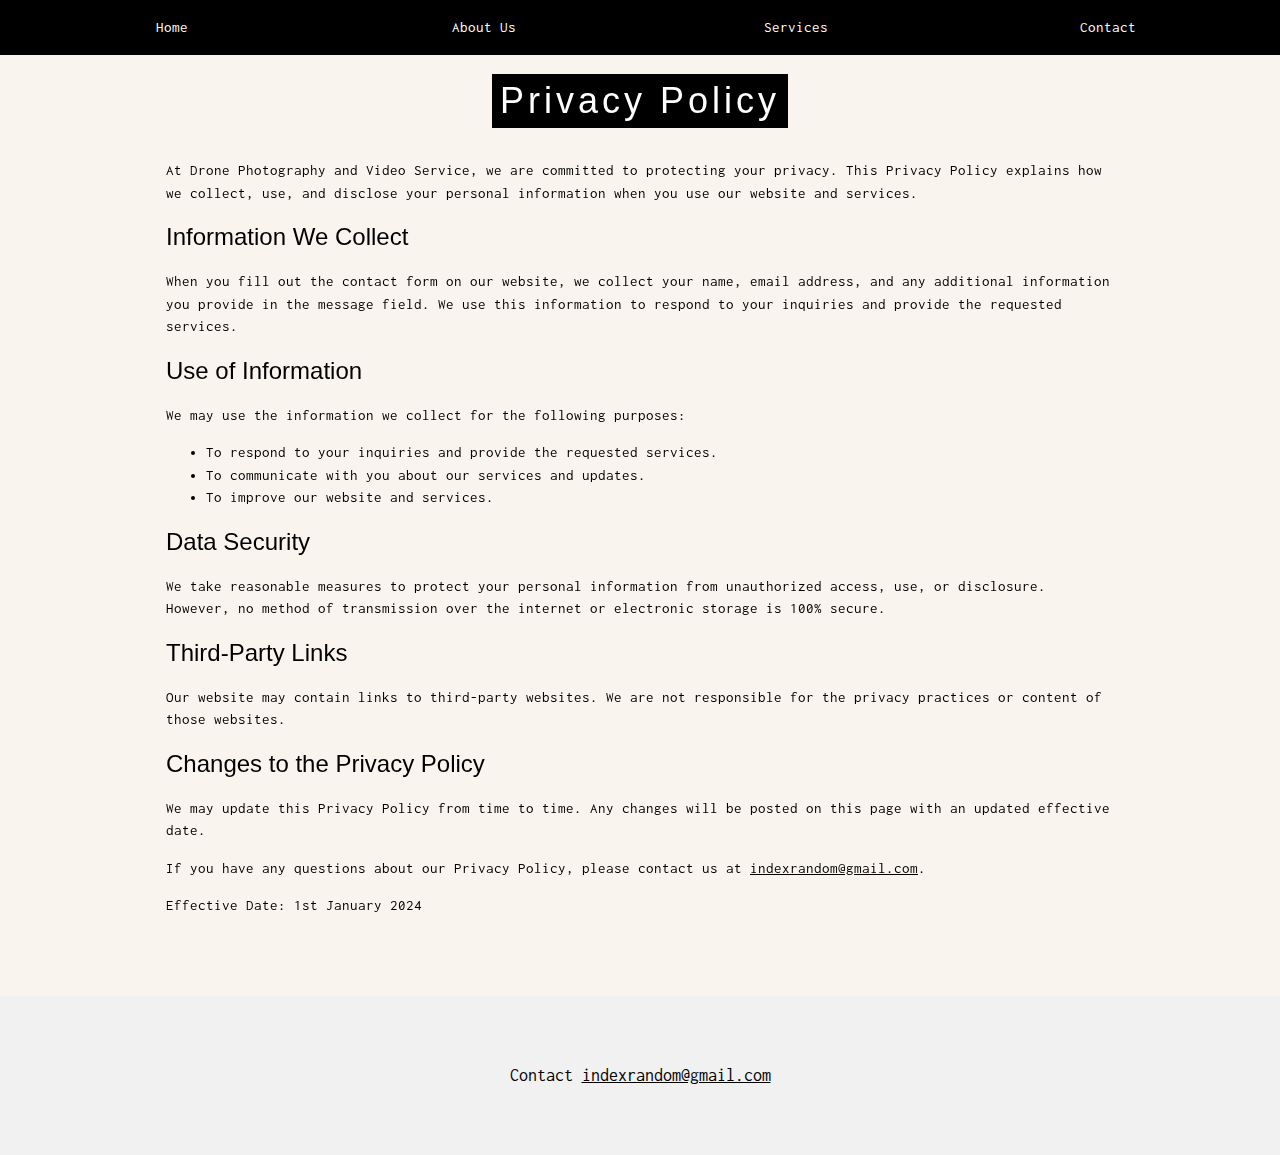
<file: privacy.html>
<!DOCTYPE html>
<html>
<head>
  <title>Privacy Policy - Drone Photography and Video Service</title>
  <meta charset="UTF-8">
  <meta name="viewport" content="width=device-width, initial-scale=1">
  <link rel="stylesheet" href="https://www.w3schools.com/w3css/4/w3.css">
  <link rel="stylesheet" href="https://fonts.googleapis.com/css?family=Inconsolata">
  <style>
    body, html {
      height: 100%;
      font-family: "Inconsolata", sans-serif;
    }
  </style>
</head>
<body>
  <!-- Links (sit on top) -->
  <div class="w3-top">
    <div class="w3-row w3-padding w3-black">
      <div class="w3-col s3">
        <a href="index.html" class="w3-button w3-block w3-black">Home</a>
      </div>
      <div class="w3-col s3">
        <a href="index.html#about" class="w3-button w3-block w3-black">About Us</a>
      </div>
      <div class="w3-col s3">
        <a href="index.html#services" class="w3-button w3-block w3-black">Services</a>
      </div>
      <div class="w3-col s3">
        <a href="index.html#contact" class="w3-button w3-block w3-black">Contact</a>
      </div>
    </div>
  </div>

  <!-- Privacy Policy Container -->
  <div class="w3-container w3-padding-64 w3-sand w3-grayscale-min" id="privacy">
    <div class="w3-content">
      <h1 class="w3-center w3-text-grey"><span class="w3-tag w3-wide">Privacy Policy</span></h1>
      <div class="w3-container w3-margin-top">
        <p>At Drone Photography and Video Service, we are committed to protecting your privacy. This Privacy Policy explains how we collect, use, and disclose your personal information when you use our website and services.</p>
        
        <h3>Information We Collect</h3>
        <p>When you fill out the contact form on our website, we collect your name, email address, and any additional information you provide in the message field. We use this information to respond to your inquiries and provide the requested services.</p>
        
        <h3>Use of Information</h3>
        <p>We may use the information we collect for the following purposes:</p>
        <ul>
          <li>To respond to your inquiries and provide the requested services.</li>
          <li>To communicate with you about our services and updates.</li>
          <li>To improve our website and services.</li>
        </ul>
        
        <h3>Data Security</h3>
        <p>We take reasonable measures to protect your personal information from unauthorized access, use, or disclosure. However, no method of transmission over the internet or electronic storage is 100% secure.</p>
        
        <h3>Third-Party Links</h3>
        <p>Our website may contain links to third-party websites. We are not responsible for the privacy practices or content of those websites.</p>
        
        <h3>Changes to the Privacy Policy</h3>
        <p>We may update this Privacy Policy from time to time. Any changes will be posted on this page with an updated effective date.</p>
        
        <p>If you have any questions about our Privacy Policy, please contact us at <a href="mailto:indexrandom@gmail.com">indexrandom@gmail.com</a>.</p>
        
        <p>Effective Date: 1st January 2024</p>
      </div>
    </div>
  </div>

  <!-- Footer -->
  <footer class="w3-center w3-light-grey w3-padding-48 w3-large">
    <p>Contact <a href="mailto:indexrandom@gmail.com" title="W3.CSS" target="_blank" class="w3-hover-text-pink">indexrandom@gmail.com</a></p>
  </footer>

</body>
</html>
</file>
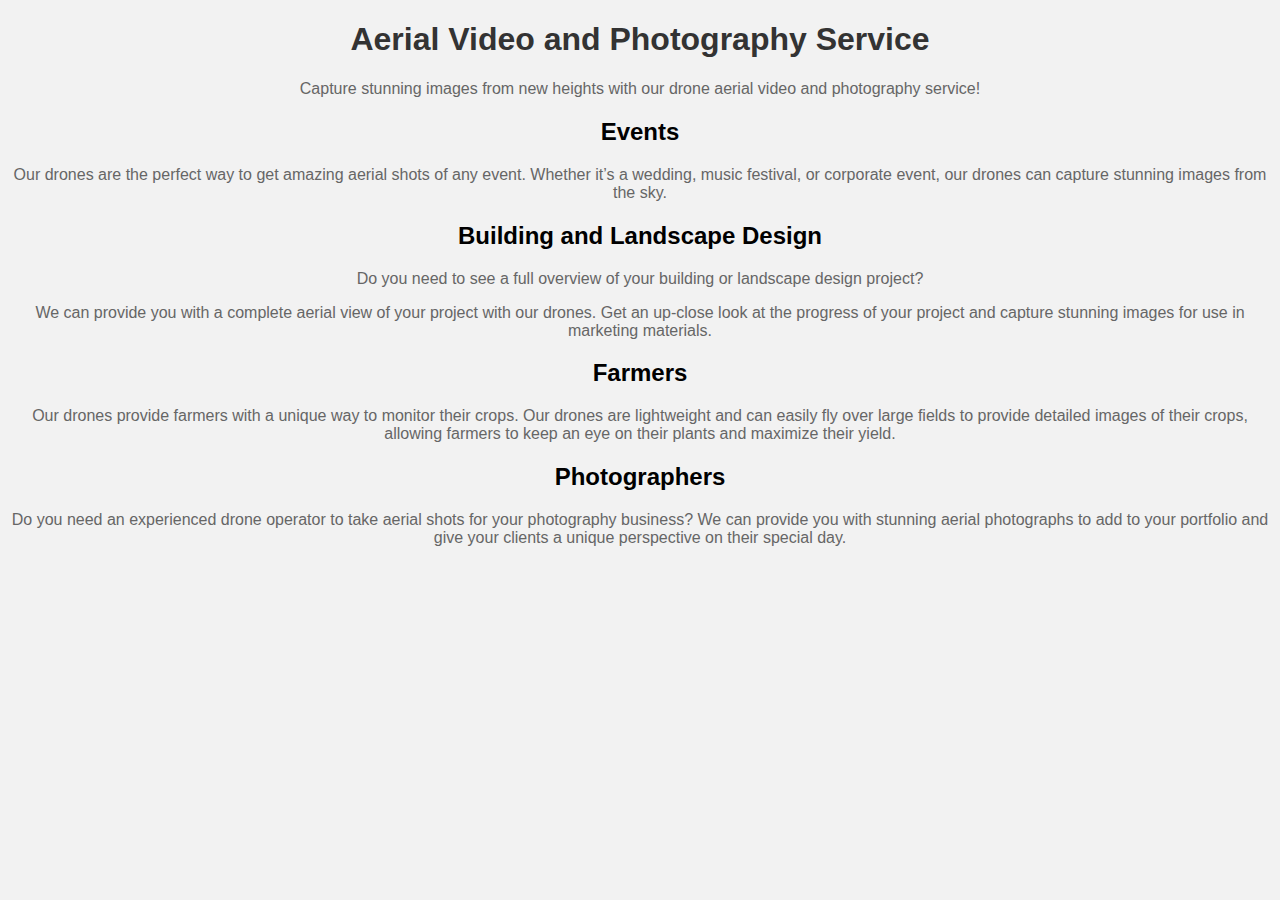
<file: rCodeXOpenAI.html>
<!DOCTYPE html>
<html>
  <head>
    <title>Aerial Video and Photography Service</title>
    <style>
      body {
        font-family: sans-serif;
        background-color: #f2f2f2;
        text-align: center;
      }
      h1 {
        color: #333333;
      }
      p {
        color: #666666;
      }
    </style>
  </head>
  <body>
    <h1>Aerial Video and Photography Service</h1>
    <p>Capture stunning images from new heights with our drone aerial video and photography service!</p>
    <h2>Events</h2>
    <p>Our drones are the perfect way to get amazing aerial shots of any event. Whether it’s a wedding, music festival, or corporate event, our drones can capture stunning images from the sky.</p>
    <h2>Building and Landscape Design</h2>
    <p>Do you need to see a full overview of your building or landscape design project?</p>
    <p>We can provide you with a complete aerial view of your project with our drones. Get an up-close look at the progress of your project and capture stunning images for use in marketing materials.</p>
    <h2>Farmers</h2>
    <p>Our drones provide farmers with a unique way to monitor their crops. Our drones are lightweight and can easily fly over large fields to provide detailed images of their crops, allowing farmers to keep an eye on their plants and maximize their yield.</p>
    <h2>Photographers</h2>
    <p>Do you need an experienced drone operator to take aerial shots for your photography business? We can provide you with stunning aerial photographs to add to your portfolio and give your clients a unique perspective on their special day.</p>
  </body>
</html>
</file>
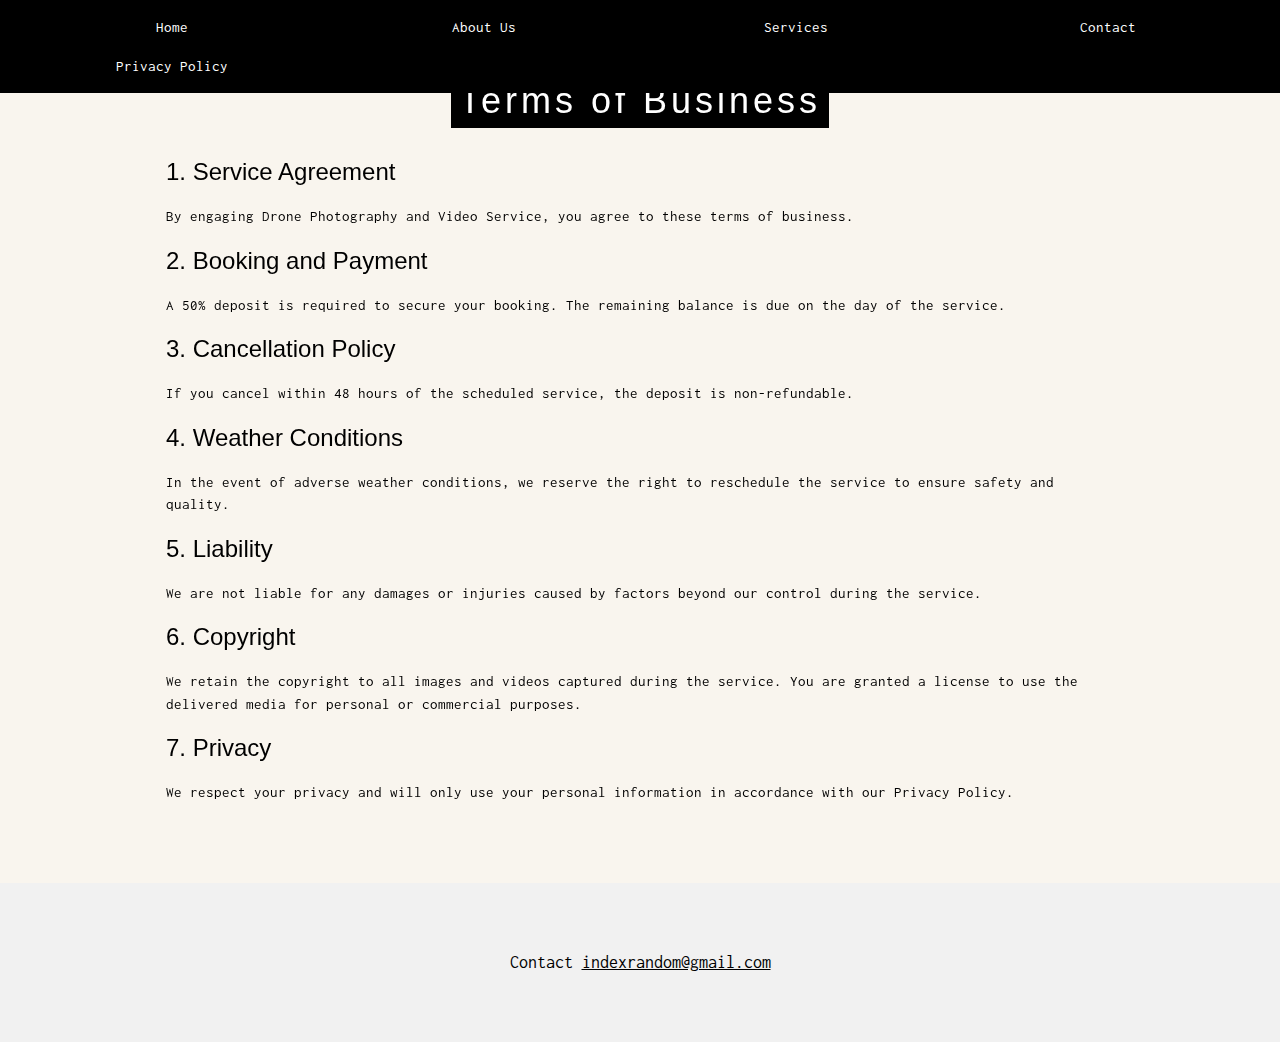
<file: terms.html>
<!DOCTYPE html>
<html>
<head>
  <title>Terms of Business - Drone Photography and Video Service</title>
  <meta charset="UTF-8">
  <meta name="viewport" content="width=device-width, initial-scale=1">
  <link rel="stylesheet" href="https://www.w3schools.com/w3css/4/w3.css">
  <link rel="stylesheet" href="https://fonts.googleapis.com/css?family=Inconsolata">
  <style>
    body, html {
      height: 100%;
      font-family: "Inconsolata", sans-serif;
    }
  </style>
</head>
<body>
  <!-- Links (sit on top) -->
  <div class="w3-top">
    <div class="w3-row w3-padding w3-black">
      <div class="w3-col s3">
        <a href="index.html" class="w3-button w3-block w3-black">Home</a>
      </div>
      <div class="w3-col s3">
        <a href="index.html#about" class="w3-button w3-block w3-black">About Us</a>
      </div>
      <div class="w3-col s3">
        <a href="index.html#services" class="w3-button w3-block w3-black">Services</a>
      </div>
      <div class="w3-col s3">
        <a href="index.html#contact" class="w3-button w3-block w3-black">Contact</a>
      </div>
      <div class="w3-col s3">
        <a href="privacy.html" class="w3-button w3-block w3-black">Privacy Policy</a>
      </div>
    </div>
  </div>

  <!-- Terms of Business Container -->
  <div class="w3-container w3-padding-64 w3-sand w3-grayscale-min" id="terms">
    <div class="w3-content">
      <h1 class="w3-center w3-text-grey"><span class="w3-tag w3-wide">Terms of Business</span></h1>
      <div class="w3-container w3-margin-top">
        <h3>1. Service Agreement</h3>
        <p>By engaging Drone Photography and Video Service, you agree to these terms of business.</p>

        <h3>2. Booking and Payment</h3>
        <p>A 50% deposit is required to secure your booking. The remaining balance is due on the day of the service.</p>

        <h3>3. Cancellation Policy</h3>
        <p>If you cancel within 48 hours of the scheduled service, the deposit is non-refundable.</p>

        <h3>4. Weather Conditions</h3>
        <p>In the event of adverse weather conditions, we reserve the right to reschedule the service to ensure safety and quality.</p>

        <h3>5. Liability</h3>
        <p>We are not liable for any damages or injuries caused by factors beyond our control during the service.</p>

        <h3>6. Copyright</h3>
        <p>We retain the copyright to all images and videos captured during the service. You are granted a license to use the delivered media for personal or commercial purposes.</p>

        <h3>7. Privacy</h3>
        <p>We respect your privacy and will only use your personal information in accordance with our Privacy Policy.</p>
      </div>
    </div>
  </div>

  <!-- Footer -->
  <footer class="w3-center w3-light-grey w3-padding-48 w3-large">
    <p>Contact <a href="mailto:indexrandom@gmail.com" title="W3.CSS" target="_blank" class="w3-hover-text-pink">indexrandom@gmail.com</a></p>
  </footer>

</body>
</html>
</file>
